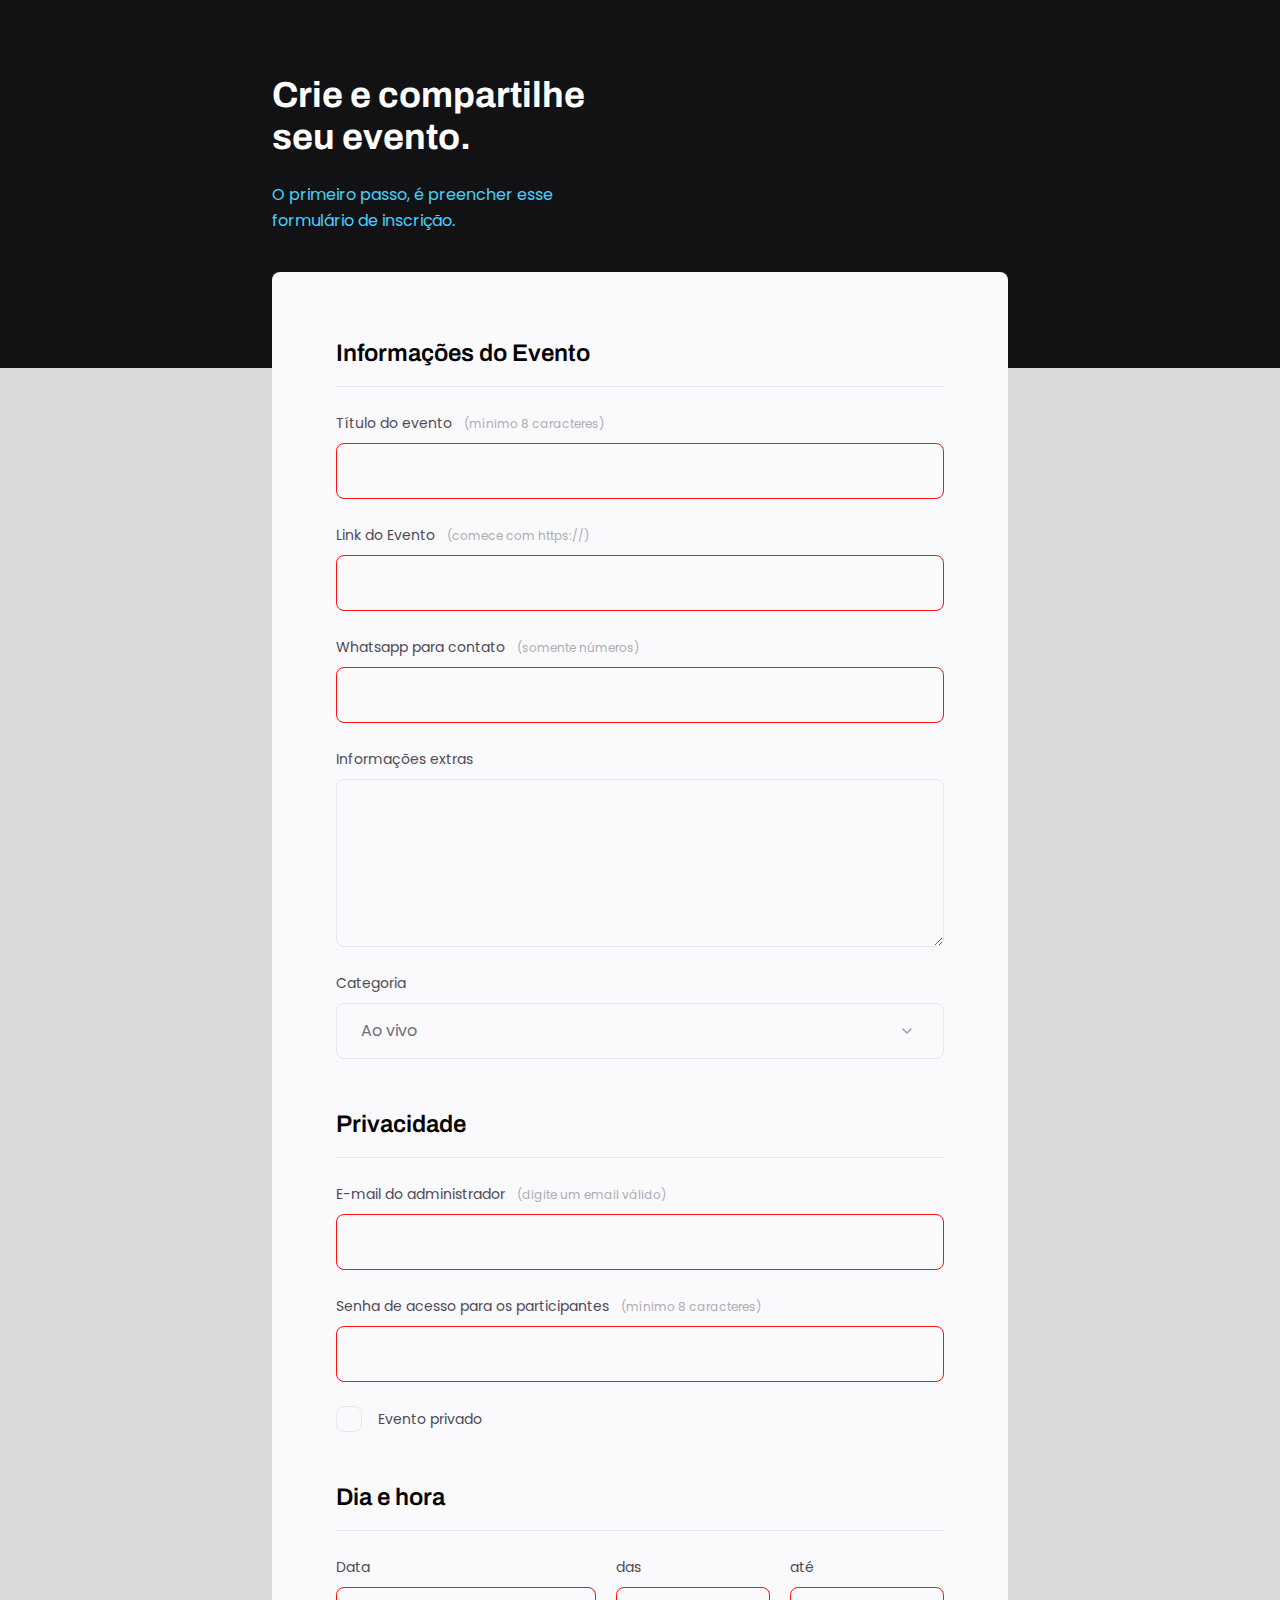
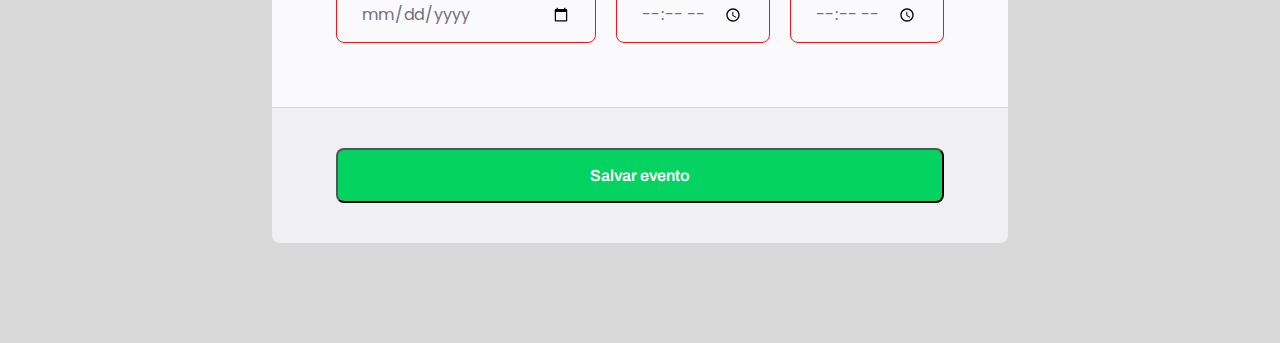
<file: index.html>
<!DOCTYPE html>
<html lang="pt-bt">
  <head>
    <link rel="preconnect" href="https://fonts.googleapis.com" />
    <link rel="preconnect" href="https://fonts.gstatic.com" crossorigin />

    <meta charset="UTF-8" />
    <meta name="viewport" content="width=device-width, initial-scale=1.0" />
    <title>Crie seu evento</title>

    <link rel="stylesheet" href="style.css" />

    <link
      href="https://fonts.googleapis.com/css2?family=Archivo:wght@600;700&family=Poppins&display=swap"
      rel="stylesheet"
    />
  </head>

  <body>
    <div class="page">
      <header>
        <h1>Crie e compartilhe seu evento.</h1>

        <p>O primeiro passo, é preencher esse formulário de inscrição.</p>
      </header>

      <form id="my-form">
        <fieldset>
          <div class="fieldset-wrapper">
            <legend>Informações do Evento</legend>

            <div class="input-wrapper">
              <label for="event-title"
                >Título do evento<span>(mínimo 8 caracteres)</span></label
              >
              <input type="text" id="event-title" required minlength="8"/>
            </div>

            <div class="input-wrapper">
              <label for="event-url"
                >Link do Evento<span>(comece com https://)</span></label
              >
              <input type="url" id="event-url" required/>
            </div>

            <div class="input-wrapper">
              <label for="event-whatsapp"
                >Whatsapp para contato<span>(somente números)</span></label
              >
              <input type="number" id="event-whatsapp" required/>
            </div>

            <div class="input-wrapper">
              <label for="event-info">Informações extras</label>
              <textarea id="event-info" required></textarea>
            </div>

            <div class="input-wrapper">
              <label for="event-category">Categoria</label>
              <select id="event-category" required>
                <option value="live">Ao vivo</option>
                <option value="podcast">Podcast</option>
                <option value="mentorship">Mentoria</option>
              </select>
            </div>
          </div>
        </fieldset>

        <fieldset>
          <div class="fieldset-wrapper">
            <legend>Privacidade</legend>

            <div class="input-wrapper">
              <label for="event-email"
                >E-mail do administrador<span
                  >(digite um email válido)</span
                ></label
              >
              <input type="email" id="event-email" required/>
            </div>

            <div class="input-wrapper">
              <label for="event-password"
                >Senha de acesso para os participantes<span
                  >(mínimo 8 caracteres)</span
                ></label
              >
              <input type="password" id="event-password" required minlength="8"/>
            </div>

            <div class="checkbox-wrapper">
              <input type="checkbox" id="event-private" required/>
              <label for="event-private"
                >Evento privado
                </label
              >
            </div>
          </div>
        </fieldset>

        <fieldset>
          <div class="fieldset-wrapper">
            <legend>Dia e hora</legend>

            <div class="col-3">
              <div class="input-wrapper">
                <label for="event-date">Data</label>
                <input type="date" id="event-date" required/>
              </div>

              <div class="input-wrapper">
                <label for="event-begin">das</label>
                <input type="time" id="event-begin" required/>
              </div>

              <div class="input-wrapper">
                <label for="event-end">até</label>
                <input type="time" id="event-end" required/>
              </div>
            </div>
          </div>
        </fieldset>

      </form>
      <footer>
        <input class="button" type="submit" form="my-form" value="Salvar evento">
      </footer>
    </div>
  </body>
</html>
</file>
<file: style.css>
* {
  margin: 0;
  padding: 0;
  box-sizing: border-box;
}

body,
input,
select,
textarea {
  font-family: "Poppins", sans-serif;
}

body::before {
  content: "";
  height: 368px;
  width: 100%;

  position: absolute;
  top: 0;
  left: 0;
  z-index: -1;
  background: #121214;
}

body {
  font-weight: regular;

  background: #d9d9d9;
}

.page {
  width: 736px;
  margin: auto;
}

header {
  width: 319px;
  margin-top: 74px;
}

header h1 {
  font-family: "Archivo", sans-serif;
  font-weight: bold;
  font-size: 36px;
  line-height: 42px;
  color: #ffffff;
  margin-bottom: 24px;
}

header p {
  font-family: "Poppins", sans-serif;
  font-size: 16px;
  line-height: 26px;

  color: #42d3ff;
}

form {
  margin-top: 38px;
  min-height: 300px;
  border-radius: 8px 8px 0 0;
  background: #fafafc;

  padding: 64px;

  display: flex;
  flex-direction: column;
  gap: 48px;
}

fieldset {
  border: none;
}

.fieldset-wrapper {
  display: flex;
  flex-direction: column;
  gap: 24px;
}

fieldset legend {
  font-family: "Archivo", sans-serif;
  font-weight: 600;
  font-size: 24px;
  line-height: 34px;

  width: 100%;

  border-bottom: 1px solid #e6e6f0;
  padding-bottom: 16px;
}

.input-wrapper {
  display: flex;
  flex-direction: column;
}

.input-wrapper label,
.checkbox-wrapper label {
  font-size: 14px;
  line-height: 24px;

  color: #4e4958;

  margin-bottom: 8px;
}

.input-wrapper label span {
  margin-left: 12px;
  font-size: 12px;
  line-height: 20px;
  color: #aeacb4;
}

.input-wrapper label span:hover {
  color: #716e78;
}

.input-wrapper input,
.input-wrapper textarea,
.input-wrapper select {
  background: #fafafc;
  border: 1px solid #e6e6f0;
  border-radius: 8px;

  height: 56px;
  padding: 0 24px;

  font-size: 16px;
  line-height: 26px;
  color: #716e78;
}

.input-wrapper textarea {
  padding: 0;
  height: 168px;
}

.input-wrapper select {
  -webkit-appearance: none;
  appearance: none;

  background-image: url("data:image/svg+xml,%3Csvg width='24' height='24' viewBox='0 0 24 24' fill='none' xmlns='http://www.w3.org/2000/svg'%3E%3Cg clip-path='url(%23clip0_1_54)'%3E%3Cpath d='M8 10L12 14L16 10' stroke='%239C98A6' stroke-width='1.5' stroke-linecap='round' stroke-linejoin='round'/%3E%3C/g%3E%3Cdefs%3E%3CclipPath id='clip0_1_54'%3E%3Crect width='24' height='24' fill='white'/%3E%3C/clipPath%3E%3C/defs%3E%3C/svg%3E%0A");
  background-repeat: no-repeat;
  background-position: right 24px top 50%;
}

.col-3 {
  display: flex;
  gap: 20px;
}

.col-3 > div:nth-child(1) {
  width: 100%;
}

.checkbox-wrapper {
  position: relative;
}

.checkbox-wrapper label {
  display: flex;
  align-items: center;
  gap: 16px;

  margin: 0;
}

.checkbox-wrapper input {
  position: absolute;
  top: 0;
  left: 0;
  width: 24px;
  height: 24px;

  opacity: 0;
}

.checkbox-wrapper label::before {
  content: "";
  width: 24px;
  height: 24px;
  display: block;

  border: 1px solid #e6e6f0;
  border-radius: 8px;
}
.checkbox-wrapper input:checked + label::before {
  background-image: url("data:image/svg+xml,%3Csvg width='24' height='24' viewBox='0 0 24 24' fill='none' xmlns='http://www.w3.org/2000/svg'%3E%3Cg clip-path='url(%23clip0_1714_14)'%3E%3Cpath d='M9 16.17L4.83 12L3.41 13.41L9 19L21 7L19.59 5.59L9 16.17Z' fill='%2342D3FF'/%3E%3C/g%3E%3Cdefs%3E%3CclipPath id='clip0_1714_14'%3E%3Crect width='24' height='24' fill='white'/%3E%3C/clipPath%3E%3C/defs%3E%3C/svg%3E ");
}

.checkbox-wrapper input:focus + label::before {
  outline: 2px solid black;
}

footer {
  background: #f0f0f4;

  height: 136px;

  display: flex;
  flex-direction: column;

  padding: 40px 64px;
  margin-bottom: 100px;

  border-radius: 0 0 8px 8px;
  border-top: 1px solid #d6d6d6;
}

footer .button {
  height: 56px;
  border-radius: 8px;
  background: #04d361;
  border: nonne;

  font-family: "Archivo", sans-serif;

  font-size: 16px;
  font-weight: 600;
  line-height: 26px;

  color: white;
}

footer .button:hover {
  background: #07a34d;
}

input:invalid {
  border: 1px solid #ff1010;
}
</file>
